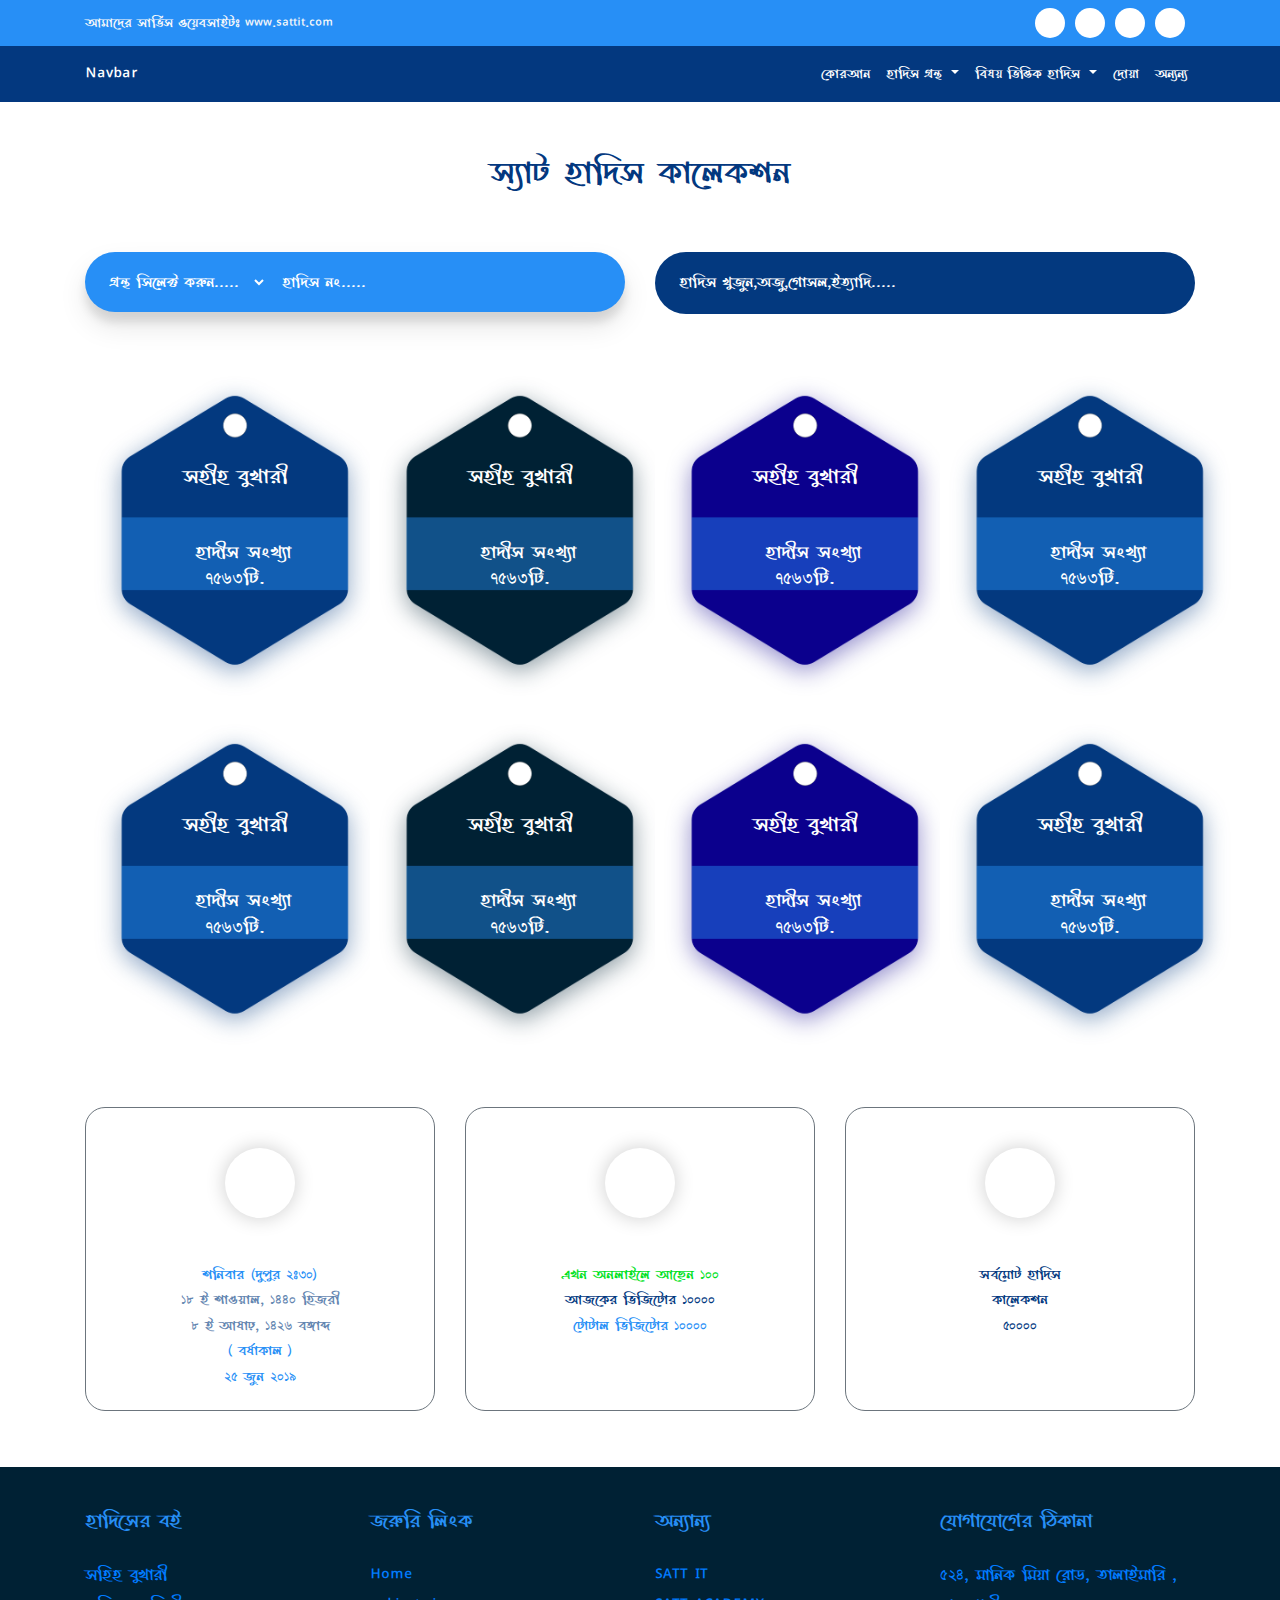
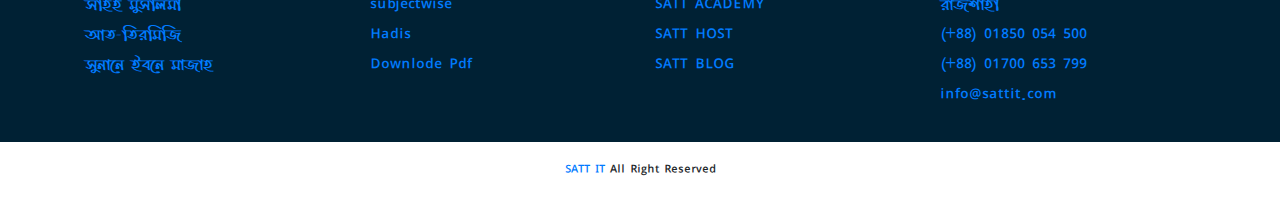
<file: index.html>
<!doctype html>
<html lang="en">

<head>
    <!-- Required meta tags -->
    <meta charset="utf-8">
    <meta name="viewport" content="width=device-width, initial-scale=1, shrink-to-fit=no">
    <!--font-fontawesome-->
    <link rel="stylesheet" href="https://use.fontawesome.com/releases/v5.8.2/css/all.css" integrity="sha384-oS3vJWv+0UjzBfQzYUhtDYW+Pj2yciDJxpsK1OYPAYjqT085Qq/1cq5FLXAZQ7Ay" crossorigin="anonymous"><!-- Bootstrap CSS -->
    <!-- Bootstrap CSS -->
    <link rel="stylesheet" href="https://maxcdn.bootstrapcdn.com/bootstrap/4.0.0/css/bootstrap.min.css" integrity="sha384-Gn5384xqQ1aoWXA+058RXPxPg6fy4IWvTNh0E263XmFcJlSAwiGgFAW/dAiS6JXm" crossorigin="anonymous">
    <link rel="stylesheet" href="style.css">
    <title>satt-hadis</title>
</head>

<body>

           <nav class="navbar navbar-expand-sm navbar-light top-nav-bg responSivenav_top">
        <div class="container"><a class="text-light" href="#">আমাদের সার্ভিস ওয়েবসাইটঃ www.sattit.com</a>
            <div class="collapse navbar-collapse" id="navbarSupportedContent1">
                <ul class="navbar-nav top-nav ml-auto">
                    <li class="nav-item "><a class="nav-link" href="#"><i class="fab fa-facebook"></i></a></li>
                    <li class="nav-item"><a class="nav-link" href="#"><i class="fab fa-twitter"></i></a></li>
                    <li class="nav-item"><a class="nav-link" href="#"><i class="fab fa-linkedin"></i></a></li>
                    <li class="nav-item"><a class="nav-link" href="#"><i class="fab fa-telegram-plane"></i></a></li>
                </ul>
            </div>
        </div>
    </nav> 
   
    <nav class="navbar navbar-expand-lg navbar-light mainNav sticky-top">
        <div class="container"><a class="navbar-brand" href="#">Navbar</a><button class="navbar-toggler" type="button" data-toggle="collapse" data-target="#navbarNavDropdown" aria-controls="navbarNavDropdown" aria-expanded="false" aria-label="Toggle navigation"><span class="navbar-toggler-icon"></span></button>
            <div class="collapse navbar-collapse" id="navbarNavDropdown">
                <ul class="navbar-nav ml-auto">
                    <li class="nav-item active"><a class="nav-link" href="#"> কোরআন <span class="sr-only">(current)</span></a></li>
                    <li class="nav-item dropdown"><a class="nav-link dropdown-toggle" href="#" id="navbarDropdownMenuLink" data-toggle="dropdown" aria-haspopup="true" aria-expanded="false"> হাদিস গ্রন্থ </a>
                        <div class="dropdown-menu" aria-labelledby="navbarDropdownMenuLink"><a class="dropdown-item" href="#">00</a><a class="dropdown-item" href="#">11</a><a class="dropdown-item" href="#">22</a></div>
                    </li>
                    <li class="nav-item dropdown"><a class="nav-link dropdown-toggle" href="#" id="navbarDropdownMenuLink" data-toggle="dropdown" aria-haspopup="true" aria-expanded="false"> বিষয় ভিত্তিক হাদিস </a>
                        <div class="dropdown-menu" aria-labelledby="navbarDropdownMenuLink"><a class="dropdown-item" href="#">00</a><a class="dropdown-item" href="#">11</a><a class="dropdown-item" href="#">22</a></div>
                    </li>
                    <li class="nav-item"><a class="nav-link" href="#">দোয়া</a></li>
                    <li class="nav-item"><a class="nav-link" href="#">অন্যন্য </a></li>
                </ul>
            </div>
        </div>
    </nav>
    <section class="mt-3 search-area">
        <div class="container">
            <div class="row">
                <div class="col-lg-12">
                    <h1 class=" satt-hadis text-center"> স্যাট হাদিস কালেকশন </h1>
                </div>
            </div>
        </div>
        <div class="container pt-5">
            <div class="row">
                <div class="col-lg-6 col-md-10 col-12">
                    <div class="searchbar">
                        <div class="form-group">
                            <div class="form-group pl-2 pr-5"><select class="form-control " id="exampleFormControlSelect1">
                                    <option selected="true" disabled=""> গ্রন্থ সিলেক্ট করুন.....</option>
                                    <option>2</option>
                                    <option>3</option>
                                    <option>4</option>
                                    <option>5</option>
                                </select></div>
                                <input class="search_input responSiveinput" type="text" name="" placeholder="হাদিস নং.....">
                                <a href="#" class="search_icon  responsiveIcon"><i class="fas fa-search " id="icon"></i></a>
                        </div>
                    </div>
                </div>
                <div class="col-lg-6 col-md-10 ">
                    <div class="searchbar_two">
                        <div class=" searchbar-2"><input class="search_input resPonsiveinput pl-4" type="text" name="" placeholder="হাদিস খুজুন,অজু,গোসল,ইত্যাদি.....">
                        <a href="#" class="search_icon"><i class="fas fa-search" id="icon2"></i></a></div>
                    </div>
                </div>
            </div>
        </div>
    </section>
    <section class="mt-5">
        <div class="container">
            <div class="row">
                <div class="col-lg-3 col-md-6 col-sm-6">
                    <div class="card text-center text-white card1" style=""><img class="card-img" src="img/Group-184.png" alt="Card image">
                        <div class="card-img-overlay">
                            <div>
                                <h3 class="card-title" style="">সহীহ বুখারী</h3>
                            </div>
                            <p class="card-text h3">&nbsp; হাদীস সংখ্যা <br>৭৫৬৩টি.</p>
                        </div>
                    </div>
                </div>
                <div class="col-lg-3 col-md-6 col-sm-6">
                    <div class="card text-center text-white card1" style=""><img class="card-img" src="img/Group-185.png" alt="Card image">
                        <div class="card-img-overlay">
                            <div>
                                <h3 class="card-title" style="">সহীহ বুখারী</h3>
                            </div>
                            <p class="card-text h3">&nbsp; হাদীস সংখ্যা <br>৭৫৬৩টি.</p>
                        </div>
                    </div>
                </div>
                <div class="col-lg-3 col-md-6 col-sm-6">
                    <div class="card text-center text-white card1" style=""><img class="card-img" src="img/Group-186.png" alt="Card image">
                        <div class="card-img-overlay">
                            <div>
                                <h3 class="card-title" style="">সহীহ বুখারী</h3>
                            </div>
                            <p class="card-text h3">&nbsp; হাদীস সংখ্যা <br>৭৫৬৩টি.</p>
                        </div>
                    </div>
                </div>
                <div class="col-lg-3 col-md-6 col-sm-6">
                    <div class="card text-center text-white card1" style=""><img class="card-img" src="img/Group-184.png" alt="Card image">
                        <div class="card-img-overlay">
                            <div>
                                <h3 class="card-title" style="">সহীহ বুখারী</h3>
                            </div>
                            <p class="card-text h3">&nbsp; হাদীস সংখ্যা <br>৭৫৬৩টি.</p>
                        </div>
                    </div>
                </div>
                <div class="col-lg-3 col-md-6 col-sm-6">
                    <div class="card text-center text-white card1" style=""><img class="card-img" src="img/Group-184.png" alt="Card image">
                        <div class="card-img-overlay">
                            <div>
                                <h3 class="card-title" style="">সহীহ বুখারী</h3>
                            </div>
                            <p class="card-text h3">&nbsp; হাদীস সংখ্যা <br>৭৫৬৩টি.</p>
                        </div>
                    </div>
                </div>
                <div class="col-lg-3 col-md-6 col-sm-6">
                    <div class="card text-center text-white card1" style=""><img class="card-img" src="img/Group-185.png" alt="Card image">
                        <div class="card-img-overlay">
                            <div>
                                <h3 class="card-title" style="">সহীহ বুখারী</h3>
                            </div>
                            <p class="card-text h3">&nbsp; হাদীস সংখ্যা <br>৭৫৬৩টি.</p>
                        </div>
                    </div>
                </div>
                <div class="col-lg-3 col-md-6 col-sm-6">
                    <div class="card text-center text-white card1" style=""><img class="card-img" src="img/Group-186.png" alt="Card image">
                        <div class="card-img-overlay">
                            <div>
                                <h3 class="card-title" style="">সহীহ বুখারী</h3>
                            </div>
                            <p class="card-text h3">&nbsp; হাদীস সংখ্যা <br>৭৫৬৩টি.</p>
                        </div>
                    </div>
                </div>
                <div class="col-lg-3 col-md-6 col-sm-6">
                    <div class="card text-center text-white card1" style=""><img class="card-img" src="img/Group-184.png" alt="Card image">
                        <div class="card-img-overlay">
                            <div>
                                <h3 class="card-title" style="">সহীহ বুখারী</h3>
                            </div>
                            <p class="card-text h3">&nbsp; হাদীস সংখ্যা <br>৭৫৬৩টি.</p>
                        </div>
                    </div>
                </div>
            </div>
        </div>
    </section>
    <section class="text-center mt-5 coundown-section">
        <div class="container">
            <div class="row">
                <div class=" col-lg-4 col-md-6 col-sm-6  mb-2">
                    <div class="card responsiveCard" style="">
                        <div class="card-body ">
                            <div class="icon-box">
                                <div class="icon pt-1"><i class="fas fa-briefcase "></i></div>
                            </div>
                            <div class="pt-3">
                                <p style="color:#278ff6;"> শনিবার (দুপুর ২ঃ৩০) </p>
                                <p style="color:#6385b0;"> ১৮ ই শাওয়াল, ১৪৪০ হিজরী <br> ৮ ই আষাঢ়, ১৪২৬ বঙ্গাব্দ </p>
                                <p style="color:#278ff6;"> ( বর্ষাকাল )</p>
                                <p style="color:#278ff6;"> ২৫ জুন ২০১৯</p>
                            </div>
                        </div>
                    </div>
                </div>
                <div class=" col-lg-4 col-md-6 col-sm-6  mb-2">
                    <div class="card responsiveCard2">
                        <div class="card-body">
                            <div class="icon-box">
                                <div class="icon pt-1"><i class="fas fa-briefcase "></i></div>
                            </div>
                            <div class="pt-3">
                                <p style="color:#00e11e;"> এখন অনলাইলে আছেন ১০০ </p>
                                <p style="color:#03397f;"> আজকের ভিজিটোর ১০০০০ </p>
                                <p style="color:#278ff6;"> টোটাল ভিজিটোর ১০০০০ </p>
                            </div>
                        </div>
                    </div>
                </div>
                <div class=" col-lg-4 col-md-6 col-sm-6  mb-2">
                    <div class="card  responsiveCard3">
                        <div class="card-body">
                            <div class="icon-box">
                                <div class="icon pt-1"><i class="fas fa-briefcase "></i></div>
                            </div>
                            <div class="pt-3">
                                <p style="color:#03397f;"> সর্বমোট হাদিস <br> কালেকশন </p>
                                <p style="color:#03397f;"> ৫০০০০ </p>
                            </div>
                        </div>
                    </div>
                </div>
            </div>
        </div>
    </section>
    <div class="footer mt-5 py-3">
        <div class="container">
            <div class="row">
                <div class="col-lg-3">
                    <p class="h4 mt-4"> হাদিসের বই </p>
                    <ul class="p-0 mt-4">
                        <li><a href="#"><i class="fas fa-angle-right"></i> সহিহ বুখারী </a></li>
                        <li><a href="#"><i class="fas fa-angle-right"></i> সহিহ মুসলিমী </a></li>
                        <li><a href="#"><i class="fas fa-angle-right"></i> আত-তিরমিজি </a></li>
                        <li><a href="#"><i class="fas fa-angle-right"></i> সুনানে ইবনে মাজাহ </a></li>
                    </ul>
                </div>
                <div class="col-lg-3">
                    <p class="h4 mt-4">জরুরি লিংক </p>
                    <ul class="pl-0 mt-4">
                        <li><a href="#"><i class="fas fa-angle-right"></i> Home </a></li>
                        <li><a href="#"><i class="fas fa-angle-right"></i> subjectwise </a></li>
                        <li><a href="#"><i class="fas fa-angle-right"></i> Hadis </a></li>
                        <li><a href="#"><i class="fas fa-angle-right"></i> Downlode Pdf </a></li>
                    </ul>
                </div>
                <div class="col-lg-3">
                    <p class="h4 mt-4"> অন্যান্য </p>
                    <ul class="pl-0 mt-4">
                        <li><a href="#"><i class="fas fa-angle-right"></i> SATT IT </a></li>
                        <li><a href="#"><i class="fas fa-angle-right"></i> SATT ACADEMY </a></li>
                        <li><a href="#"><i class="fas fa-angle-right"></i> SATT HOST </a></li>
                        <li><a href="#"><i class="fas fa-angle-right"></i> SATT BLOG </a></li>
                    </ul>
                </div>
                <div class="col-lg-3">
                    <p class="h4 mt-4"> যোগাযোগের ঠিকানা </p>
                    <ul class="pl-0 mt-4">
                        <li><a href="#"> ৫২৪, মানিক মিয়া রোড, তালাইমারি , রাজশাহী </a></li>
                        <li><a href="#"> (+88) 01850 054 500 </a></li>
                        <li><a href="#"> (+88) 01700 653 799 </a></li>
                        <li><a href="#"> info@sattit.com </a></li>
                    </ul>
                </div>
            </div>
        </div>
    </div>
    <div class="footer-bottom">
        <p class="text-center mt-3"><a href="https://sattit.com">SATT IT</a> All Right Reserved</p>
    </div><!-- Optional JavaScript -->
    <!-- jQuery first, then Popper.js, then Bootstrap JS -->
    <script src="https://code.jquery.com/jquery-3.2.1.slim.min.js" integrity="sha384-KJ3o2DKtIkvYIK3UENzmM7KCkRr/rE9/Qpg6aAZGJwFDMVNA/GpGFF93hXpG5KkN" crossorigin="anonymous"></script>
    <script src="https://cdnjs.cloudflare.com/ajax/libs/popper.js/1.12.9/umd/popper.min.js" integrity="sha384-ApNbgh9B+Y1QKtv3Rn7W3mgPxhU9K/ScQsAP7hUibX39j7fakFPskvXusvfa0b4Q" crossorigin="anonymous"></script>
    <script src="https://maxcdn.bootstrapcdn.com/bootstrap/4.0.0/js/bootstrap.min.js" integrity="sha384-JZR6Spejh4U02d8jOt6vLEHfe/JQGiRRSQQxSfFWpi1MquVdAyjUar5+76PVCmYl" crossorigin="anonymous"></script>
</body>

</html>
</file>
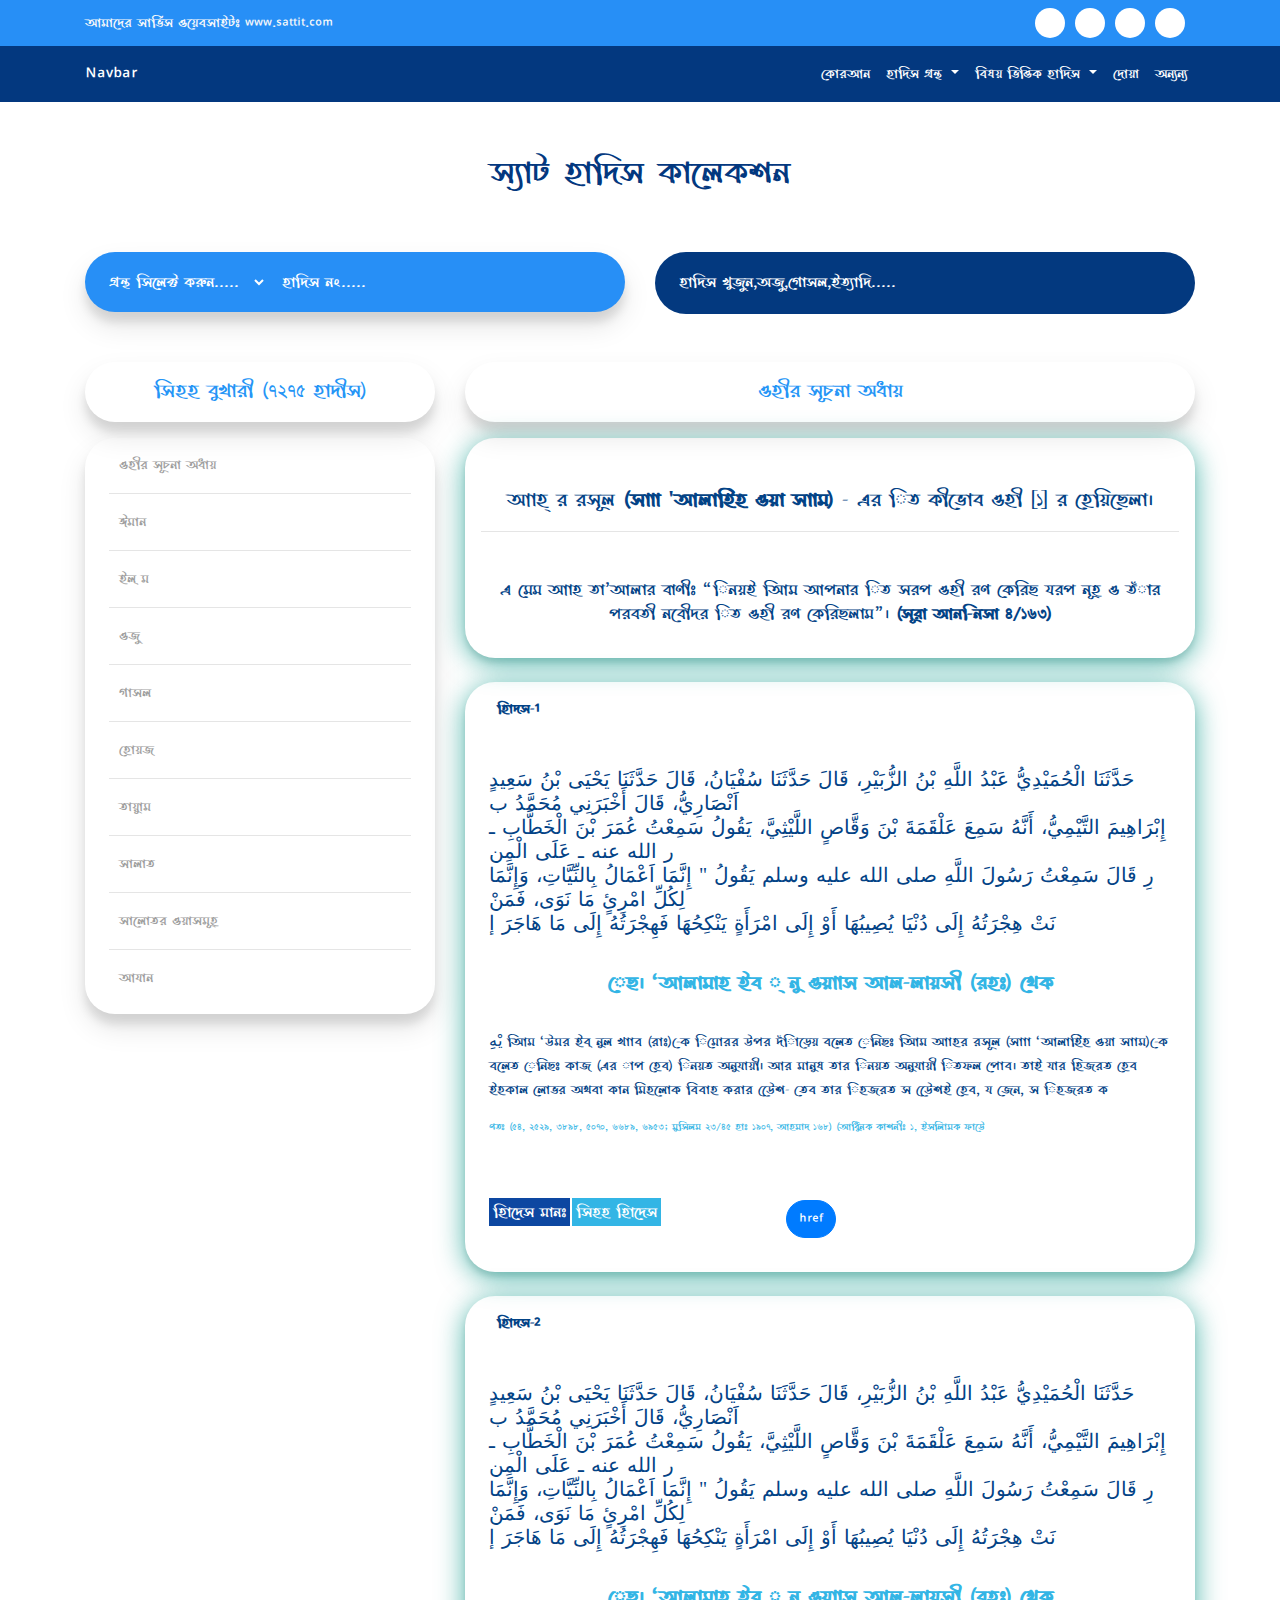
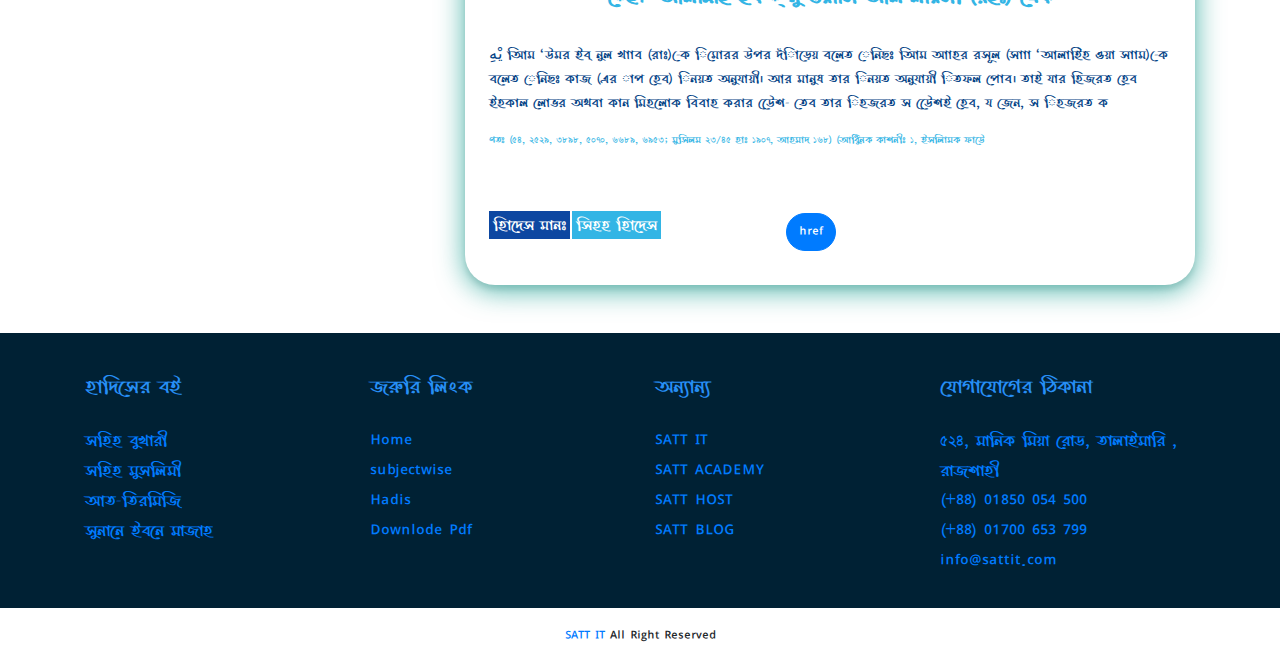
<file: A.html>
<!doctype html>
<html lang="en">

<head>
    <!-- Required meta tags -->
    <meta charset="utf-8">
    <meta name="viewport" content="width=device-width, initial-scale=1, shrink-to-fit=no">
    <!--font-fontawesome-->
    <link rel="stylesheet" href="https://use.fontawesome.com/releases/v5.8.2/css/all.css" integrity="sha384-oS3vJWv+0UjzBfQzYUhtDYW+Pj2yciDJxpsK1OYPAYjqT085Qq/1cq5FLXAZQ7Ay" crossorigin="anonymous"><!-- Bootstrap CSS -->
    <!-- Bootstrap CSS -->
    <link rel="stylesheet" href="https://maxcdn.bootstrapcdn.com/bootstrap/4.0.0/css/bootstrap.min.css" integrity="sha384-Gn5384xqQ1aoWXA+058RXPxPg6fy4IWvTNh0E263XmFcJlSAwiGgFAW/dAiS6JXm" crossorigin="anonymous">
    <link rel="stylesheet" href="style.css">
    <title>satt-hadis</title>
</head>

<body>

    <nav class="navbar navbar-expand-sm navbar-light top-nav-bg responSivenav_top">
        <div class="container"><a class="text-light" href="#">আমাদের সার্ভিস ওয়েবসাইটঃ www.sattit.com</a>
            <div class="collapse navbar-collapse" id="navbarSupportedContent1">
                <ul class="navbar-nav top-nav ml-auto">
                    <li class="nav-item "><a class="nav-link" href="#"><i class="fab fa-facebook"></i></a></li>
                    <li class="nav-item"><a class="nav-link" href="#"><i class="fab fa-twitter"></i></a></li>
                    <li class="nav-item"><a class="nav-link" href="#"><i class="fab fa-linkedin"></i></a></li>
                    <li class="nav-item"><a class="nav-link" href="#"><i class="fab fa-telegram-plane"></i></a></li>
                </ul>
            </div>
        </div>
    </nav>

    <nav class="navbar navbar-expand-lg navbar-light mainNav sticky-top">
        <div class="container"><a class="navbar-brand" href="#">Navbar</a><button class="navbar-toggler" type="button" data-toggle="collapse" data-target="#navbarNavDropdown" aria-controls="navbarNavDropdown" aria-expanded="false" aria-label="Toggle navigation"><span class="navbar-toggler-icon"></span></button>
            <div class="collapse navbar-collapse" id="navbarNavDropdown">
                <ul class="navbar-nav ml-auto">
                    <li class="nav-item active"><a class="nav-link" href="#"> কোরআন <span class="sr-only">(current)</span></a></li>
                    <li class="nav-item dropdown"><a class="nav-link dropdown-toggle" href="#" id="navbarDropdownMenuLink" data-toggle="dropdown" aria-haspopup="true" aria-expanded="false"> হাদিস গ্রন্থ </a>
                        <div class="dropdown-menu" aria-labelledby="navbarDropdownMenuLink"><a class="dropdown-item" href="#">00</a><a class="dropdown-item" href="#">11</a><a class="dropdown-item" href="#">22</a></div>
                    </li>
                    <li class="nav-item dropdown"><a class="nav-link dropdown-toggle" href="#" id="navbarDropdownMenuLink" data-toggle="dropdown" aria-haspopup="true" aria-expanded="false"> বিষয় ভিত্তিক হাদিস </a>
                        <div class="dropdown-menu" aria-labelledby="navbarDropdownMenuLink"><a class="dropdown-item" href="#">00</a><a class="dropdown-item" href="#">11</a><a class="dropdown-item" href="#">22</a></div>
                    </li>
                    <li class="nav-item"><a class="nav-link" href="#">দোয়া</a></li>
                    <li class="nav-item"><a class="nav-link" href="#">অন্যন্য </a></li>
                </ul>
            </div>
        </div>
    </nav>
    <section class="mt-3 search-area">
        <div class="container">
            <div class="row">
                <div class="col-lg-12">
                    <h1 class=" satt-hadis text-center"> স্যাট হাদিস কালেকশন </h1>
                </div>
            </div>
        </div>
        <div class="container pt-5">
            <div class="row">
                <div class="col-lg-6 col-md-10 col-12">
                    <div class="searchbar">
                        <div class="form-group">
                            <div class="form-group pl-2 pr-5"><select class="form-control " id="exampleFormControlSelect1">
                                    <option selected="true" disabled=""> গ্রন্থ সিলেক্ট করুন.....</option>
                                    <option>2</option>
                                    <option>3</option>
                                    <option>4</option>
                                    <option>5</option>
                                </select></div>
                            <input class="search_input responSiveinput" type="text" name="" placeholder="হাদিস নং.....">
                            <a href="#" class="search_icon  responsiveIcon"><i class="fas fa-search " id="icon"></i></a>
                        </div>
                    </div>
                </div>
                <div class="col-lg-6 col-md-10 ">
                    <div class="searchbar_two">
                        <div class=" searchbar-2"><input class="search_input resPonsiveinput pl-4" type="text" name="" placeholder="হাদিস খুজুন,অজু,গোসল,ইত্যাদি.....">
                            <a href="#" class="search_icon"><i class="fas fa-search" id="icon2"></i></a></div>
                    </div>
                </div>
            </div>
        </div>
    </section>
    <section class="mt-5">
        <div class="container">
            <div class="row">
                <div class="col-lg-4 col-md-4 col-12">
                    <div class=" searchbar4">
                        <h4>সিহহ বুখারী (৭২৭৫ হাদীস)</h4>
                    </div>
                </div>
                <br>
                <div class="col-lg-8 col-md-8 col-12">
                    <div class="searchbar5">
                        <h4><i class="fas fa-caret-left fa-left"></i> ওহীর সূচনা অধায় <i class="fas fa-caret-right fa-right"></i></h4>
                    </div>
                </div>
            </div>
        </div>
    </section>

    <section class="mt-3">
        <div class="container">
            <div class="row">
                <div class="col-lg-4 col-md-4 col-12">
                    <div class="searchbar6 px-4">
                        <div class=""><i class="fas fa-book ico"></i> ওহীর সূচনা অধায় <i class="fas fa-caret-right ico2"></i></div>
                        <hr>
                        <div class=""><i class="fas fa-book ico"></i> ঈমান <i class="fas fa-caret-right ico2"></i></div>
                        <hr>
                        <div class=""><i class="fas fa-book ico"></i>ইল্ ম <i class="fas fa-caret-right ico2"></i></div>
                        <hr>
                        <div class=""><i class="fas fa-book ico"></i>ওজু <i class="fas fa-caret-right ico2"></i></div>
                        <hr>
                        <div class=""><i class="fas fa-book ico"></i> গাসল <i class="fas fa-caret-right ico2"></i></div>
                        <hr>
                        <div class=""><i class="fas fa-book ico"></i> হােয়জ <i class="fas fa-caret-right ico2"></i></div>
                        <hr>
                        <div class=""><i class="fas fa-book ico"></i>তায়াুম <i class="fas fa-caret-right ico2"></i></div>
                        <hr>
                        <div class=""><i class="fas fa-book ico"></i> সালাত <i class="fas fa-caret-right ico2"></i></div>
                        <hr>
                        <div class=""><i class="fas fa-book ico"></i> সালােতর ওয়াসমূহ <i class="fas fa-caret-right ico2"></i></div>
                        <hr>
                        <div class=""><i class="fas fa-book ico"></i> আযান <i class="fas fa-caret-right ico2"></i></div>

                        <br>
                    </div>
                    <br>
                </div>
                <br><br>
                <div class="col-lg-8 col-md-8 col-12">
                    <div class="searchbar8">
                        <div class="sea-t px-3">
                            <h4>আাহ্ র রসূল <span class="text-col">(সাাা 'আলাইিহ ওয়া সাাম)</span> - এর িত কীভােব ওহী [১] র হেয়িছেলা।</h4>
                            <hr>
                            <h5 class="tex-h5">এ মেম আাহ তা’আলার বাণীঃ “িনয়ই আিম আপনার িত সরপ ওহী রণ কেরিছ
                                যরপ নূহ ও তঁার পরবতী নবীেদর িত ওহী রণ কেরিছলাম”। <span class="text-col">(সূরা আন-িনসা ৪/১৬৩)</span> </h5>
                        </div>

                        <br>
                    </div>
                    <br>

                    <div class="row">
                        <div class="col-lg-12 col-md-12 col-12">
                            <div class="searchbar10 px-4">
                                <div>
                                    <i class="far fa-dot-circle icon-ico"></i><span class="tex-1">হািদস-1</span>
                                    <i class="far fa-copy fa-2x icon-ic"></i>
                                    <i class="far fa-bookmark fa-2x icon-ic"></i>
                                     <i class="far fa-star fa-2x icon-ic"></i>
                                </div>
                                <br> <br>
                                <h5>حَدَّثَنَا الْحُمَيْدِيُّ عَبْدُ اللَّهِ بْنُ الزُّبَيْرِ، قَالَ حَدَّثَنَا سُفْيَانُ، قَالَ حَدَّثَنَا يَحْيَى بْنُ سَعِيدٍ اَنْصَارِيُّ، قَالَ أَخْبَرَنِي مُحَمَّدُ ب<br>
                                    إِبْرَاهِيمَ التَّيْمِيُّ، أَنَّهُ سَمِعَ عَلْقَمَةَ بْنَ وَقَّاصٍ اللَّيْثِيَّ، يَقُولُ سَمِعْتُ عُمَرَ بْنَ الْخَطَّابِ ـ ر الله عنه ـ عَلَى الْمِن <br>رِ
                                    قَالَ سَمِعْتُ رَسُولَ اللَّهِ صلى الله عليه وسلم يَقُولُ " إِنَّمَا اَعْمَالُ بِالنِّيَّاتِ، وَإِنَّمَا لِكُلِّ امْرِئٍ مَا نَوَى، فَمَنْ <br>نَتْ
                                    هِجْرَتُهُ إِلَى دُنْيَا يُصِيبُهَا أَوْ إِلَى امْرَأَةٍ يَنْكِحُهَا فَهِجْرَتُهُ إِلَى مَا هَاجَرَ إ</h5>
                                <br>
                                <h4 class="tex-h4">েছ।
                                    ‘আলামাহ ইব
                                    ্
                                    নু
                                    ওয়াাস আল-লায়সী (রহঃ) থেক </h4>
                                <br>
                                <p>يْهِ
                                    আিম ‘উমর ইব্ নুল খাাব (রাঃ)-েক িমােরর উপর দঁািড়েয় বলেত েনিছঃ আিম আাহর রসূল (সাাা ‘আলাইিহ
                                    ওয়া সাাম)-েক বলেত েনিছঃ কাজ (এর াপ হেব) িনয়ত অনুযায়ী। আর মানুষ তার িনয়ত অনুযায়ী িতফল পােব।
                                    তাই যার িহজরত হেব ইহকাল লােভর অথবা কান মিহলােক িববাহ করার উেেশ- তেব তার িহজরত স উেেশই হেব,
                                    য জেন, স িহজরত ক</p>
                                <p class="tex-p">ণতঃ
                                    (৫৪, ২৫২৯, ৩৮৯৮, ৫০৭০, ৬৬৮৯, ৬৯৫৩; মুসিলম ২৩/৪৫ হাঃ ১৯০৭, আহমাদ ১৬৮) (আধুিনক কাশনীঃ ১, ইসলািমক ফাউে</p>
                                <br> <br>

                                <div class="row">
                                    <div class="col-lg-5 col-md-5 col-12">
                                        <h5> <span class="tex-sp">হািদেস মানঃ</span> <span class="tsx-bg">সিহহ হািদেস</span> </h5>

                                    </div>
                                    <div class="col-lg-2 col-md-2 col-12">

                                        <a class="btn btn-primary" data-toggle="collapse" href="#collapseExample" role="button" aria-expanded="false" aria-controls="collapseExample">
                                            href
                                            <i class="far fa-arrow-alt-circle-down"></i>
                                        </a>
                                    </div>
                                    <div class="col-lg-5 col-md-5 col-12">
                                        <i class="fab fa-linkedin fa-lg icon-i"></i>
                                        <i class="fab fa-twitter fa-lg icon-i"></i>
                                        <i class="fab fa-facebook fa-lg icon-i"></i>
                                        <i class="fab fa-facebook-messenger fa-lg icon-i"></i>
                                        
                                    </div>
                                    <br><br><br>
                                </div>
                                <div class="collapse" id="collapseExample">
                                    <hr>
                                    <div class="card card-body">
                                        শারী‘আহ্ র মূল উৎস হে ওয়াহী। ওয়াহী দু’ কার। ওয়াহী মাতলু (আল-কুরআন) ও ওয়াহী গাইের মাতলু (সুাহ ও
                                        হাদীস)। এবং ীেন ইলাহীর িভি ধুমা দু’ িজিনেসর উপর িতত। ইজমা‘ ও িকয়াস কান শার‘ঈ দলীল নয়। বরং
                                        য িকয়াস এবং ইজমা‘ ওয়াহীর পে অথাৎ কুরআন ও সুাহ মুতািবক হেব তা হণেযাগ এবং যটা িবপে যােব সটা
                                        পিরতাজ ও অহণেযাগ। এ সে আাহ তা‘আলার বাণীঃ
                                    </div>
                                </div>
                            </div>
                        </div>
                    </div>
                    <br>
                    <div class="row">
                        <div class="col-lg-12 col-md-12 col-12">
                            <div class="searchbar10 px-4">
                                <div>
                                    <i class="far fa-dot-circle icon-ico"></i><span class="tex-1">হািদস-2</span>
                                    <i class="far fa-copy fa-2x icon-ic"></i>
                                    <i class="far fa-bookmark fa-2x icon-ic"></i>
                                     <i class="far fa-star fa-2x icon-ic"></i>
                                </div>
                                <br><br>
                                <h5>حَدَّثَنَا الْحُمَيْدِيُّ عَبْدُ اللَّهِ بْنُ الزُّبَيْرِ، قَالَ حَدَّثَنَا سُفْيَانُ، قَالَ حَدَّثَنَا يَحْيَى بْنُ سَعِيدٍ اَنْصَارِيُّ، قَالَ أَخْبَرَنِي مُحَمَّدُ ب<br>
                                    إِبْرَاهِيمَ التَّيْمِيُّ، أَنَّهُ سَمِعَ عَلْقَمَةَ بْنَ وَقَّاصٍ اللَّيْثِيَّ، يَقُولُ سَمِعْتُ عُمَرَ بْنَ الْخَطَّابِ ـ ر الله عنه ـ عَلَى الْمِن <br>رِ
                                    قَالَ سَمِعْتُ رَسُولَ اللَّهِ صلى الله عليه وسلم يَقُولُ " إِنَّمَا اَعْمَالُ بِالنِّيَّاتِ، وَإِنَّمَا لِكُلِّ امْرِئٍ مَا نَوَى، فَمَنْ <br>نَتْ
                                    هِجْرَتُهُ إِلَى دُنْيَا يُصِيبُهَا أَوْ إِلَى امْرَأَةٍ يَنْكِحُهَا فَهِجْرَتُهُ إِلَى مَا هَاجَرَ إ</h5>
                                <br>
                                <h4 class="tex-h4">েছ।
                                    ‘আলামাহ ইব
                                    ্
                                    নু
                                    ওয়াাস আল-লায়সী (রহঃ) থেক </h4>
                                <br>
                                <p>يْهِ
                                    আিম ‘উমর ইব্ নুল খাাব (রাঃ)-েক িমােরর উপর দঁািড়েয় বলেত েনিছঃ আিম আাহর রসূল (সাাা ‘আলাইিহ
                                    ওয়া সাাম)-েক বলেত েনিছঃ কাজ (এর াপ হেব) িনয়ত অনুযায়ী। আর মানুষ তার িনয়ত অনুযায়ী িতফল পােব।
                                    তাই যার িহজরত হেব ইহকাল লােভর অথবা কান মিহলােক িববাহ করার উেেশ- তেব তার িহজরত স উেেশই হেব,
                                    য জেন, স িহজরত ক</p>
                                <p class="tex-p">ণতঃ
                                    (৫৪, ২৫২৯, ৩৮৯৮, ৫০৭০, ৬৬৮৯, ৬৯৫৩; মুসিলম ২৩/৪৫ হাঃ ১৯০৭, আহমাদ ১৬৮) (আধুিনক কাশনীঃ ১, ইসলািমক ফাউে</p>
                                <br> <br>

                                <div class="row">
                                    <div class="col-lg-5 col-md-5 col-12">
                                        <h5> <span class="tex-sp">হািদেস মানঃ</span> <span class="tsx-bg">সিহহ হািদেস</span> </h5>

                                    </div>
                                    <div class="col-lg-2 col-md-2 col-12">

                                        <a class="btn btn-primary" data-toggle="collapse" href="#collapseExamplemm" role="button" aria-expanded="false" aria-controls="collapseExample">
                                            href
                                            <i class="far fa-arrow-alt-circle-down"></i>
                                        </a>
                                    </div>
                                    <div class="col-lg-5 col-md-5 col-12">
                                        <i class="fab fa-linkedin fa-lg icon-i"></i>
                                        <i class="fab fa-twitter fa-lg icon-i"></i>
                                        <i class="fab fa-facebook fa-lg icon-i"></i>
                                        <i class="fab fa-facebook-messenger fa-lg icon-i"></i> 
                                    </div>
                                    <br><br><br>
                                </div>
                                <div class="collapse" id="collapseExamplemm">
                                    <hr>
                                    <div class="card card-body">
                                        শারী‘আহ্ র মূল উৎস হে ওয়াহী। ওয়াহী দু’ কার। ওয়াহী মাতলু (আল-কুরআন) ও ওয়াহী গাইের মাতলু (সুাহ ও
                                        হাদীস)। এবং ীেন ইলাহীর িভি ধুমা দু’ িজিনেসর উপর িতত। ইজমা‘ ও িকয়াস কান শার‘ঈ দলীল নয়। বরং
                                        য িকয়াস এবং ইজমা‘ ওয়াহীর পে অথাৎ কুরআন ও সুাহ মুতািবক হেব তা হণেযাগ এবং যটা িবপে যােব সটা
                                        পিরতাজ ও অহণেযাগ। এ সে আাহ তা‘আলার বাণীঃ
                                    </div>
                                </div>
                            </div>
                        </div>
                    </div>
                </div>
            </div>
        </div>
    </section>


    <div class="footer mt-5 py-3">
        <div class="container">
            <div class="row">
                <div class="col-lg-3">
                    <p class="h4 mt-4"> হাদিসের বই </p>
                    <ul class="p-0 mt-4">
                        <li><a href="#"><i class="fas fa-angle-right"></i> সহিহ বুখারী </a></li>
                        <li><a href="#"><i class="fas fa-angle-right"></i> সহিহ মুসলিমী </a></li>
                        <li><a href="#"><i class="fas fa-angle-right"></i> আত-তিরমিজি </a></li>
                        <li><a href="#"><i class="fas fa-angle-right"></i> সুনানে ইবনে মাজাহ </a></li>
                    </ul>
                </div>
                <div class="col-lg-3">
                    <p class="h4 mt-4">জরুরি লিংক </p>
                    <ul class="pl-0 mt-4">
                        <li><a href="#"><i class="fas fa-angle-right"></i> Home </a></li>
                        <li><a href="#"><i class="fas fa-angle-right"></i> subjectwise </a></li>
                        <li><a href="#"><i class="fas fa-angle-right"></i> Hadis </a></li>
                        <li><a href="#"><i class="fas fa-angle-right"></i> Downlode Pdf </a></li>
                    </ul>
                </div>
                <div class="col-lg-3">
                    <p class="h4 mt-4"> অন্যান্য </p>
                    <ul class="pl-0 mt-4">
                        <li><a href="#"><i class="fas fa-angle-right"></i> SATT IT </a></li>
                        <li><a href="#"><i class="fas fa-angle-right"></i> SATT ACADEMY </a></li>
                        <li><a href="#"><i class="fas fa-angle-right"></i> SATT HOST </a></li>
                        <li><a href="#"><i class="fas fa-angle-right"></i> SATT BLOG </a></li>
                    </ul>
                </div>
                <div class="col-lg-3">
                    <p class="h4 mt-4"> যোগাযোগের ঠিকানা </p>
                    <ul class="pl-0 mt-4">
                        <li><a href="#"> ৫২৪, মানিক মিয়া রোড, তালাইমারি , রাজশাহী </a></li>
                        <li><a href="#"> (+88) 01850 054 500 </a></li>
                        <li><a href="#"> (+88) 01700 653 799 </a></li>
                        <li><a href="#"> info@sattit.com </a></li>
                    </ul>
                </div>
            </div>
        </div>
    </div>
    <div class="footer-bottom">
        <p class="text-center mt-3"><a href="https://sattit.com">SATT IT</a> All Right Reserved</p>
    </div><!-- Optional JavaScript -->
    <!-- jQuery first, then Popper.js, then Bootstrap JS -->
    <script src="https://code.jquery.com/jquery-3.2.1.slim.min.js" integrity="sha384-KJ3o2DKtIkvYIK3UENzmM7KCkRr/rE9/Qpg6aAZGJwFDMVNA/GpGFF93hXpG5KkN" crossorigin="anonymous"></script>
    <script src="https://cdnjs.cloudflare.com/ajax/libs/popper.js/1.12.9/umd/popper.min.js" integrity="sha384-ApNbgh9B+Y1QKtv3Rn7W3mgPxhU9K/ScQsAP7hUibX39j7fakFPskvXusvfa0b4Q" crossorigin="anonymous"></script>
    <script src="https://maxcdn.bootstrapcdn.com/bootstrap/4.0.0/js/bootstrap.min.js" integrity="sha384-JZR6Spejh4U02d8jOt6vLEHfe/JQGiRRSQQxSfFWpi1MquVdAyjUar5+76PVCmYl" crossorigin="anonymous"></script>
</body></html>
</file>
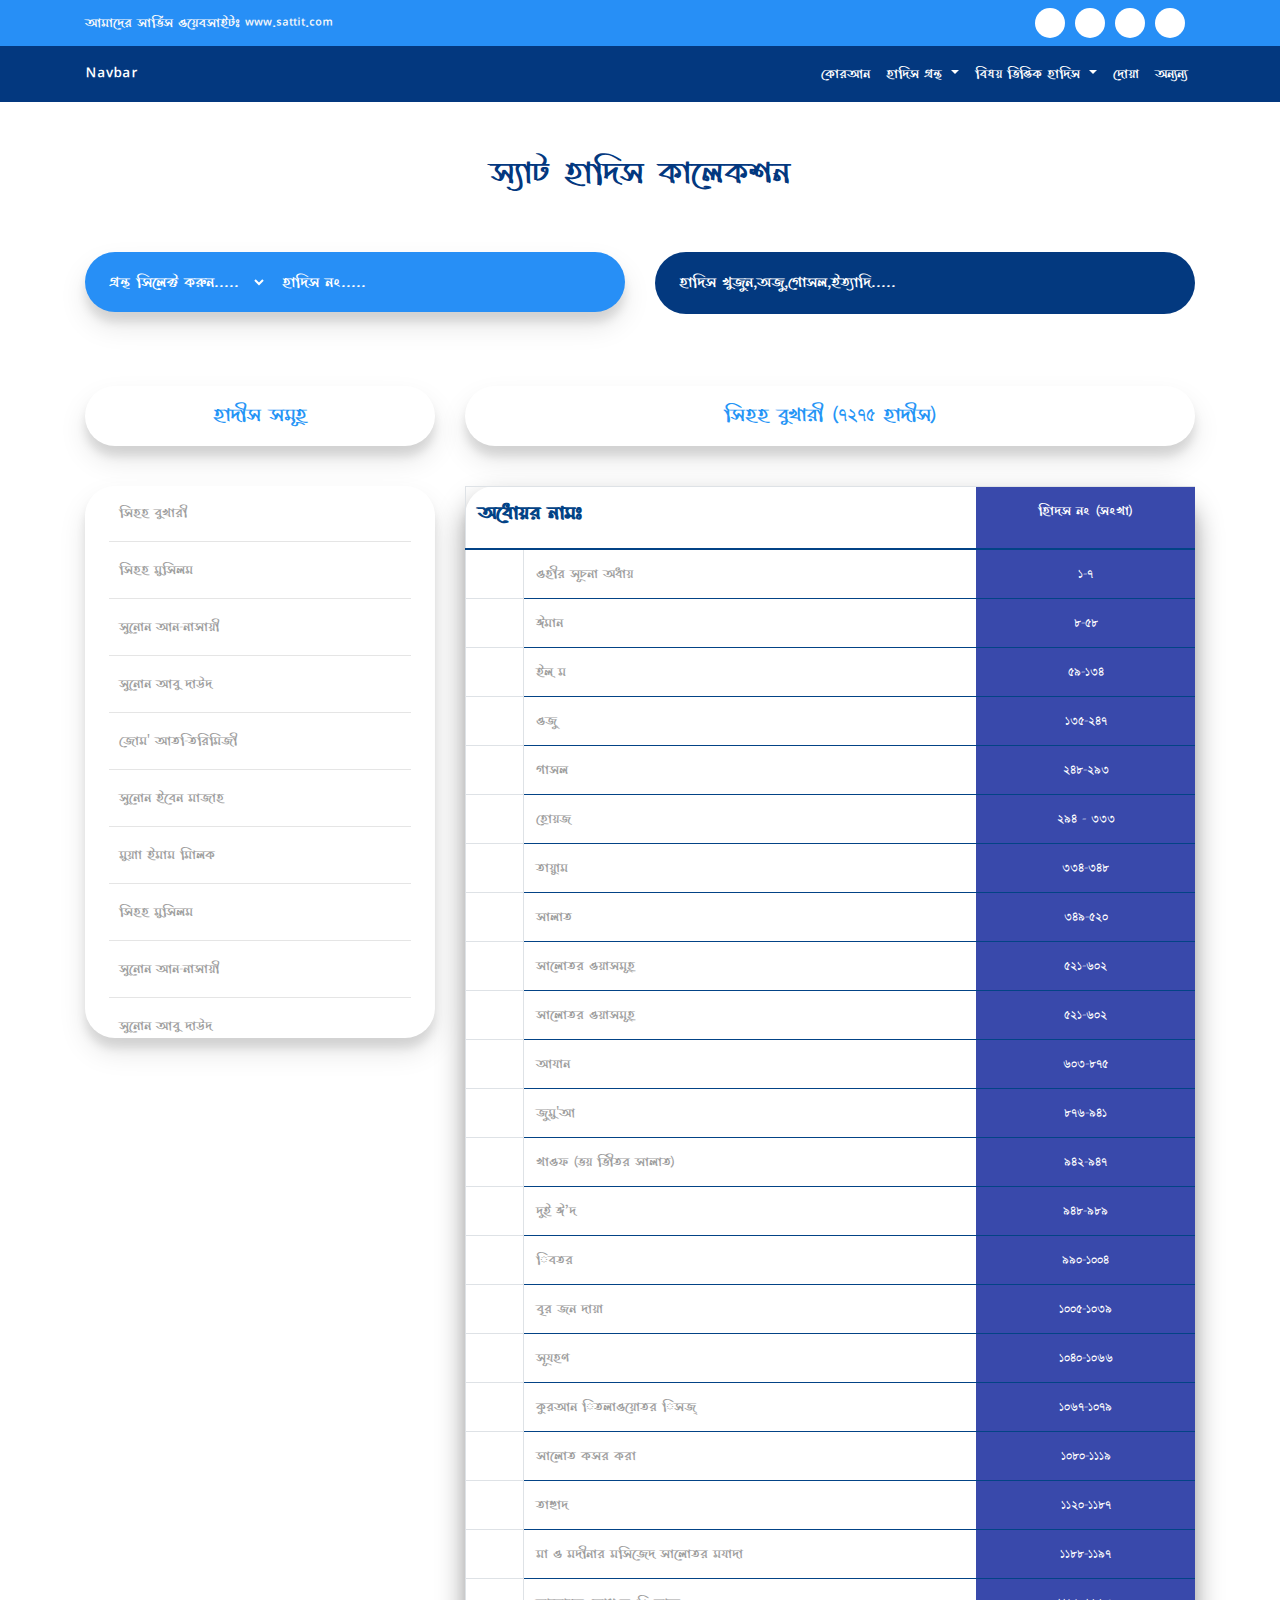
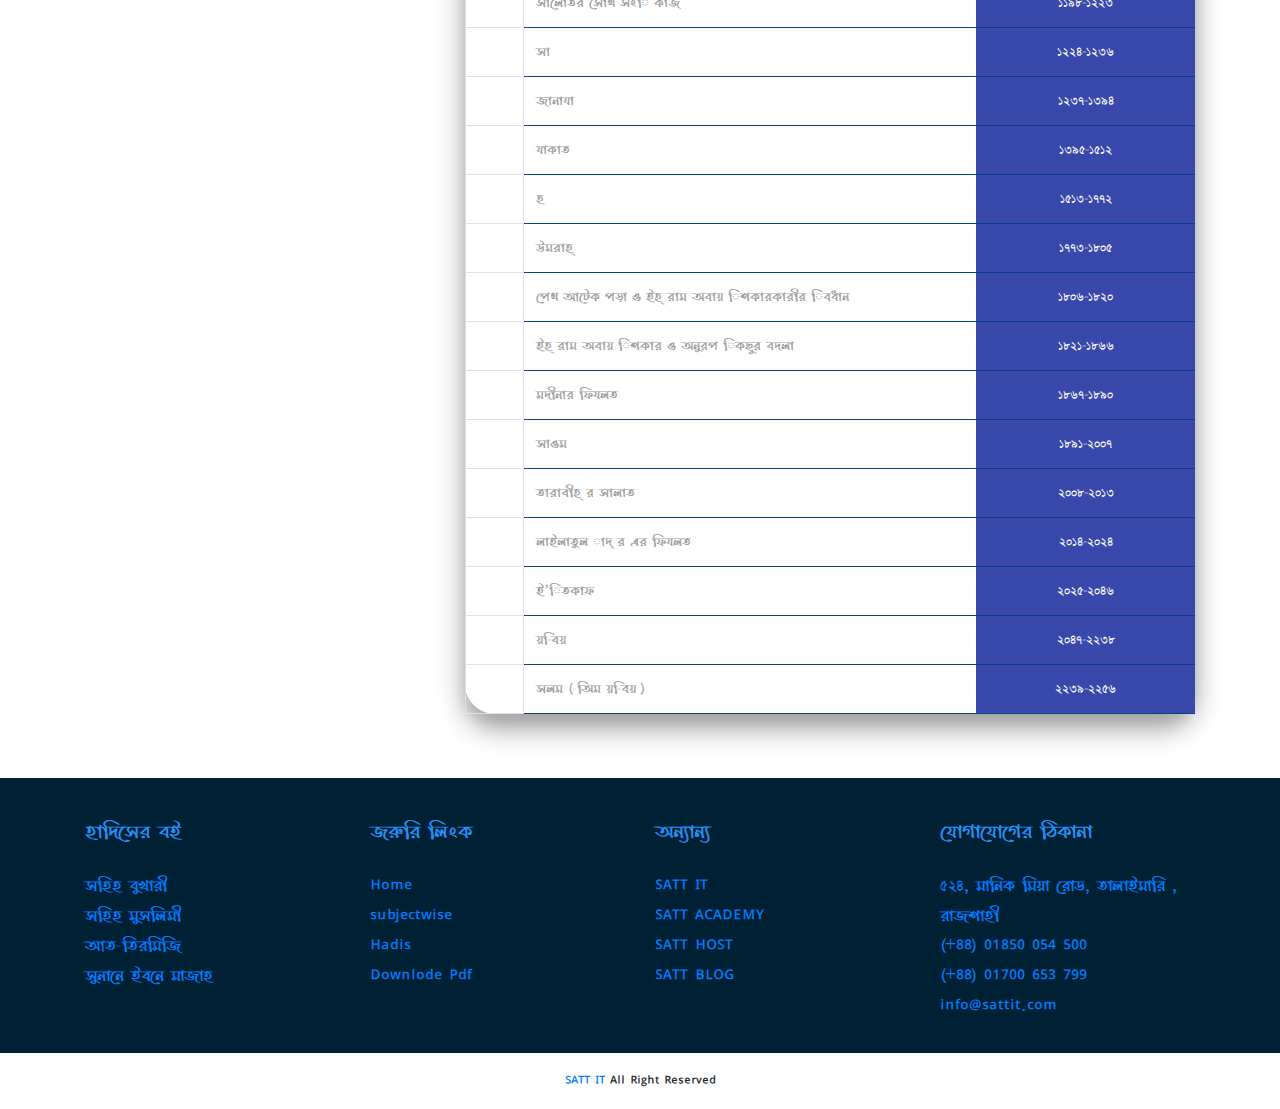
<file: index-1.html>
<!doctype html>
<html lang="en">

<head>
    <!-- Required meta tags -->
    <meta charset="utf-8">
    <meta name="viewport" content="width=device-width, initial-scale=1, shrink-to-fit=no">
    <!--font-fontawesome-->
    <link rel="stylesheet" href="https://use.fontawesome.com/releases/v5.8.2/css/all.css" integrity="sha384-oS3vJWv+0UjzBfQzYUhtDYW+Pj2yciDJxpsK1OYPAYjqT085Qq/1cq5FLXAZQ7Ay" crossorigin="anonymous"><!-- Bootstrap CSS -->
    <!-- Bootstrap CSS -->
    <link rel="stylesheet" href="https://maxcdn.bootstrapcdn.com/bootstrap/4.0.0/css/bootstrap.min.css" integrity="sha384-Gn5384xqQ1aoWXA+058RXPxPg6fy4IWvTNh0E263XmFcJlSAwiGgFAW/dAiS6JXm" crossorigin="anonymous">
    <link rel="stylesheet" href="style.css">
    <title>satt-hadis</title>
</head>

<body>

    <nav class="navbar navbar-expand-sm navbar-light top-nav-bg responSivenav_top">
        <div class="container"><a class="text-light" href="#">আমাদের সার্ভিস ওয়েবসাইটঃ www.sattit.com</a>
            <div class="collapse navbar-collapse" id="navbarSupportedContent1">
                <ul class="navbar-nav top-nav ml-auto">
                    <li class="nav-item "><a class="nav-link" href="#"><i class="fab fa-facebook"></i></a></li>
                    <li class="nav-item"><a class="nav-link" href="#"><i class="fab fa-twitter"></i></a></li>
                    <li class="nav-item"><a class="nav-link" href="#"><i class="fab fa-linkedin"></i></a></li>
                    <li class="nav-item"><a class="nav-link" href="#"><i class="fab fa-telegram-plane"></i></a></li>
                </ul>
            </div>
        </div>
    </nav>

    <nav class="navbar navbar-expand-lg navbar-light mainNav sticky-top">
        <div class="container"><a class="navbar-brand" href="#">Navbar</a><button class="navbar-toggler" type="button" data-toggle="collapse" data-target="#navbarNavDropdown" aria-controls="navbarNavDropdown" aria-expanded="false" aria-label="Toggle navigation"><span class="navbar-toggler-icon"></span></button>
            <div class="collapse navbar-collapse" id="navbarNavDropdown">
                <ul class="navbar-nav ml-auto">
                    <li class="nav-item active"><a class="nav-link" href="#"> কোরআন <span class="sr-only">(current)</span></a></li>
                    <li class="nav-item dropdown"><a class="nav-link dropdown-toggle" href="#" id="navbarDropdownMenuLink" data-toggle="dropdown" aria-haspopup="true" aria-expanded="false"> হাদিস গ্রন্থ </a>
                        <div class="dropdown-menu" aria-labelledby="navbarDropdownMenuLink"><a class="dropdown-item" href="#">00</a><a class="dropdown-item" href="#">11</a><a class="dropdown-item" href="#">22</a></div>
                    </li>
                    <li class="nav-item dropdown"><a class="nav-link dropdown-toggle" href="#" id="navbarDropdownMenuLink" data-toggle="dropdown" aria-haspopup="true" aria-expanded="false"> বিষয় ভিত্তিক হাদিস </a>
                        <div class="dropdown-menu" aria-labelledby="navbarDropdownMenuLink"><a class="dropdown-item" href="#">00</a><a class="dropdown-item" href="#">11</a><a class="dropdown-item" href="#">22</a></div>
                    </li>
                    <li class="nav-item"><a class="nav-link" href="#">দোয়া</a></li>
                    <li class="nav-item"><a class="nav-link" href="#">অন্যন্য </a></li>
                </ul>
            </div>
        </div>
    </nav>
    <section class="mt-3 search-area">
        <div class="container">
            <div class="row">
                <div class="col-lg-12">
                    <h1 class=" satt-hadis text-center"> স্যাট হাদিস কালেকশন </h1>
                </div>
            </div>
        </div>
        <div class="container pt-5">
            <div class="row">
                <div class="col-lg-6 col-md-10 col-12">
                    <div class="searchbar">
                        <div class="form-group">
                            <div class="form-group pl-2 pr-5"><select class="form-control " id="exampleFormControlSelect1">
                                    <option selected="true" disabled=""> গ্রন্থ সিলেক্ট করুন.....</option>
                                    <option>2</option>
                                    <option>3</option>
                                    <option>4</option>
                                    <option>5</option>
                                </select></div>
                            <input class="search_input responSiveinput" type="text" name="" placeholder="হাদিস নং.....">
                            <a href="#" class="search_icon  responsiveIcon"><i class="fas fa-search " id="icon"></i></a>
                        </div>
                    </div>
                </div>
                <div class="col-lg-6 col-md-10 ">
                    <div class="searchbar_two">
                        <div class=" searchbar-2"><input class="search_input resPonsiveinput pl-4" type="text" name="" placeholder="হাদিস খুজুন,অজু,গোসল,ইত্যাদি.....">
                            <a href="#" class="search_icon"><i class="fas fa-search" id="icon2"></i></a></div>
                    </div>
                </div>
            </div>
        </div>
    </section>
    <section class="mt-5">
        <div class="container">
            <div class="row">
                <div class="col-lg-4 col-md-4 col-12 my-4">
                    <div class=" searchbar4">
                        <h4>হাদীস সমূহ</h4>
                    </div>
                </div>
                <br>
                <div class="col-lg-8 col-md-8 col-12 my-4">
                    <div class="searchbar5">
                        <h4><i class="fas fa-caret-left fa-left"></i> <span>সিহহ বুখারী (৭২৭৫ হাদীস)</span>   <i class="fas fa-caret-right fa-right"></i></h4>
                    </div>
                </div>
            </div>
        </div>
    </section>

    <section class="mt-3">
        <div class="container">
            <div class="row">
                <div class="col-lg-4 col-md-4 col-12">
                    <div class="searchbar6 px-4">
                        <div class=""><i class="fas fa-book ico"></i> সিহহ বুখারী <i class="fas fa-caret-right ico2"></i></div>
                        <hr>
                        <div class=""><i class="fas fa-book ico"></i> সিহহ মুসিলম <i class="fas fa-caret-right ico2"></i></div>
                        <hr>
                        <div class=""><i class="fas fa-book ico"></i>সুনােন আন-নাসায়ী <i class="fas fa-caret-right ico2"></i></div>
                        <hr>
                        <div class=""><i class="fas fa-book ico"></i>সুনােন আবু দাউদ <i class="fas fa-caret-right ico2"></i></div>
                        <hr>
                        <div class=""><i class="fas fa-book ico"></i> জােম' আত-িতরিমিজী<i class="fas fa-caret-right ico2"></i></div>
                        <hr>
                        <div class=""><i class="fas fa-book ico"></i> সুনােন ইবেন মাজাহ <i class="fas fa-caret-right ico2"></i></div>
                        <hr>
                        <div class=""><i class="fas fa-book ico"></i>মুয়াা ইমাম মািলক <i class="fas fa-caret-right ico2"></i></div>
                        <hr>
                        <div class=""><i class="fas fa-book ico"></i> সিহহ মুসিলম <i class="fas fa-caret-right ico2"></i></div>
                        <hr>
                        <div class=""><i class="fas fa-book ico"></i> সুনােন আন-নাসায়ী <i class="fas fa-caret-right ico2"></i></div>
                        <hr>
                        <div class=""><i class="fas fa-book ico"></i> সুনােন আবু দাউদ <i class="fas fa-caret-right ico2"></i></div>
                    </div>
                    <br>
                </div>
                
                <div class="col-lg-8 col-md-8 col-12">
                    <div class="searchbar7">

                        <table class="table table-bordered">
                            <thead>
                                <tr>
                                    <td colspan="5">
                                        <h4 class="h4-text">অধােয়র নামঃ</h4>
                                    </td>
                                    <td class="text-r">হািদস নং (সংখা)</td>
                                </tr>
                            </thead>
                            <tbody>

                                <tr>
                                    <th class="th-ico" scope="row"><i class="fas fa-book ico1"></i></th>
                                    <td colspan="4">ওহীর সূচনা অধায়</td>
                                    <td class="text-r">১-৭</td>
                                </tr>
                                <tr>
                                    <th scope="row"><i class="fas fa-book ico1"></i></th>
                                    <td colspan="4">ঈমান </td>
                                    <td class="text-r">৮-৫৮</td>
                                </tr>
                                <tr>
                                    <th scope="row"><i class="fas fa-book ico1"></i></th>
                                    <td colspan="4">ইল্ ম</td>
                                    <td class="text-r">৫৯-১৩৪</td>
                                </tr>
                                <tr>
                                    <th scope="row"><i class="fas fa-book ico1"></i></th>
                                    <td colspan="4">ওজু </td>
                                    <td class="text-r">১৩৫-২৪৭</td>
                                </tr>
                                <tr>
                                    <th scope="row"><i class="fas fa-book ico1"></i></th>
                                    <td colspan="4">গাসল </td>
                                    <td class="text-r">২৪৮-২৯৩</td>
                                </tr>
                                <tr>
                                    <th scope="row"><i class="fas fa-book ico1"></i></th>
                                    <td colspan="4">হােয়জ</td>
                                    <td class="text-r">২৯৪ - ৩৩৩</td>
                                </tr>
                                <tr>
                                    <th scope="row"><i class="fas fa-book ico1"></i></th>
                                    <td colspan="4">তায়াুম </td>
                                    <td class="text-r">৩৩৪-৩৪৮</td>
                                </tr>
                                <tr>
                                    <th scope="row"><i class="fas fa-book ico1"></i></th>
                                    <td colspan="4">সালাত</td>
                                    <td class="text-r">৩৪৯-৫২০</td>
                                </tr>
                                <tr>
                                    <th scope="row"><i class="fas fa-book ico1"></i></th>
                                    <td colspan="4">সালােতর ওয়াসমূহ</td>
                                    <td class="text-r">৫২১-৬০২</td>
                                </tr>
                                <tr>
                                    <th scope="row"><i class="fas fa-book ico1"></i></th>
                                    <td colspan="4">সালােতর ওয়াসমূহ</td>
                                    <td class="text-r">৫২১-৬০২</td>
                                </tr>
                                <tr>
                                    <th scope="row"><i class="fas fa-book ico1"></i></th>
                                    <td colspan="4">আযান </td>
                                    <td class="text-r">৬০৩-৮৭৫</td>
                                </tr>
                                <tr>
                                    <th scope="row"><i class="fas fa-book ico1"></i></th>
                                    <td colspan="4">জুমু'আ </td>
                                    <td class="text-r">৮৭৬-৯৪১</td>
                                </tr>
                                <tr>
                                    <th scope="row"><i class="fas fa-book ico1"></i></th>
                                    <td colspan="4">খাওফ (ভয় ভীিতর সালাত) </td>
                                    <td class="text-r">৯৪২-৯৪৭</td>
                                </tr>
                                <tr>
                                    <th scope="row"><i class="fas fa-book ico1"></i></th>
                                    <td colspan="4">দুই ঈ’দ</td>
                                    <td class="text-r">৯৪৮-৯৮৯</td>
                                </tr>
                                <tr>
                                    <th scope="row"><i class="fas fa-book ico1"></i></th>
                                    <td colspan="4">িবতর </td>
                                    <td class="text-r">৯৯০-১০০৪</td>
                                </tr>
                                <tr>
                                    <th scope="row"><i class="fas fa-book ico1"></i></th>
                                    <td colspan="4">বৃর জন দায়া </td>
                                    <td class="text-r">১০০৫-১০৩৯</td>
                                </tr>
                                <tr>
                                    <th scope="row"><i class="fas fa-book ico1"></i></th>
                                    <td colspan="4">সূযহণ</td>
                                    <td class="text-r">১০৪০-১০৬৬</td>
                                </tr>
                                <tr>
                                    <th scope="row"><i class="fas fa-book ico1"></i></th>
                                    <td colspan="4">কুরআন িতলাওয়ােতর িসজ্</td>
                                    <td class="text-r">১০৬৭-১০৭৯</td>
                                </tr>
                                <tr>
                                    <th scope="row"><i class="fas fa-book ico1"></i></th>
                                    <td colspan="4">সালােত কসর করা</td>
                                    <td class="text-r">১০৮০-১১১৯</td>
                                </tr>
                                <tr>
                                    <th scope="row"><i class="fas fa-book ico1"></i></th>
                                    <td colspan="4">তাহাুদ </td>
                                    <td class="text-r">১১২০-১১৮৭</td>
                                </tr>
                                <tr>
                                    <th scope="row"><i class="fas fa-book ico1"></i></th>
                                    <td colspan="4">মা ও মদীনার মসিজেদ সালােতর মযাদা </td>
                                    <td class="text-r">১১৮৮-১১৯৭</td>
                                </tr>
                                <tr>
                                    <th scope="row"><i class="fas fa-book ico1"></i></th>
                                    <td colspan="4">সালােতর সােথ সংি কাজ</td>
                                    <td class="text-r">১১৯৮-১২২৩</td>
                                </tr>
                                <tr>
                                    <th scope="row"><i class="fas fa-book ico1"></i></th>
                                    <td colspan="4">সা </td>
                                    <td class="text-r">১২২৪-১২৩৬</td>
                                </tr>
                                <tr>
                                    <th scope="row"><i class="fas fa-book ico1"></i></th>
                                    <td colspan="4">জানাযা</td>
                                    <td class="text-r">১২৩৭-১৩৯৪</td>
                                </tr>
                                <tr>
                                    <th scope="row"><i class="fas fa-book ico1"></i></th>
                                    <td colspan="4">যাকাত </td>
                                    <td class="text-r">১৩৯৫-১৫১২</td>
                                </tr>
                                <tr>
                                    <th scope="row"><i class="fas fa-book ico1"></i></th>
                                    <td colspan="4">হ </td>
                                    <td class="text-r">১৫১৩-১৭৭২</td>
                                </tr>
                                <tr>
                                    <th scope="row"><i class="fas fa-book ico1"></i></th>
                                    <td colspan="4">উমরাহ্ </td>
                                    <td class="text-r">১৭৭৩-১৮০৫</td>
                                </tr>
                                <tr>
                                    <th scope="row"><i class="fas fa-book ico1"></i></th>
                                    <td colspan="4">পেথ আটেক পড়া ও ইহ্ রাম অবায় িশকারকারীর িবধান </td>
                                    <td class="text-r">১৮০৬-১৮২০</td>
                                </tr>
                                <tr>
                                    <th scope="row"><i class="fas fa-book ico1"></i></th>
                                    <td colspan="4">ইহ্ রাম অবায় িশকার ও অনুরপ িকছুর বদলা </td>
                                    <td class="text-r">১৮২১-১৮৬৬</td>
                                </tr>
                                <tr>
                                    <th scope="row"><i class="fas fa-book ico1"></i></th>
                                    <td colspan="4">মদীনার ফিযলত </td>
                                    <td class="text-r">১৮৬৭-১৮৯০</td>
                                </tr>
                                <tr>
                                    <th scope="row"><i class="fas fa-book ico1"></i></th>
                                    <td colspan="4">সাওম </td>
                                    <td class="text-r">১৮৯১-২০০৭</td>
                                </tr>
                                <tr>
                                    <th scope="row"><i class="fas fa-book ico1"></i></th>
                                    <td colspan="4">তারাবীহ্ র সালাত</td>
                                    <td class="text-r">২০০৮-২০১৩ </td>
                                </tr>
                                <tr>
                                    <th scope="row"><i class="fas fa-book ico1"></i></th>
                                    <td colspan="4">লাইলাতুল াদ্ র এর ফিযলত</td>
                                    <td class="text-r">২০১৪-২০২৪</td>
                                </tr>
                                <tr>
                                    <th scope="row"><i class="fas fa-book ico1"></i></th>
                                    <td colspan="4">ই’িতকাফ </td>
                                    <td class="text-r">২০২৫-২০৪৬</td>
                                </tr>
                                <tr>
                                    <th scope="row"><i class="fas fa-book ico1"></i></th>
                                    <td colspan="4">য়-িবয় </td>
                                    <td class="text-r">২০৪৭-২২৩৮</td>
                                </tr>
                                <tr>
                                    <th scope="row"><i class="fas fa-book ico1"></i></th>
                                    <td colspan="4">সলম ( অিম য়-িবয় )</td>
                                    <td class="text-r">২২৩৯-২২৫৬ </td>
                                </tr>
                            </tbody>
                        </table>

                    </div>
                </div>
            </div>
        </div>

    </section>

    <div class="footer mt-5 py-3">
        <div class="container">
            <div class="row">
                <div class="col-lg-3">
                    <p class="h4 mt-4"> হাদিসের বই </p>
                    <ul class="p-0 mt-4">
                        <li><a href="#"><i class="fas fa-angle-right"></i> সহিহ বুখারী </a></li>
                        <li><a href="#"><i class="fas fa-angle-right"></i> সহিহ মুসলিমী </a></li>
                        <li><a href="#"><i class="fas fa-angle-right"></i> আত-তিরমিজি </a></li>
                        <li><a href="#"><i class="fas fa-angle-right"></i> সুনানে ইবনে মাজাহ </a></li>
                    </ul>
                </div>
                <div class="col-lg-3">
                    <p class="h4 mt-4">জরুরি লিংক </p>
                    <ul class="pl-0 mt-4">
                        <li><a href="#"><i class="fas fa-angle-right"></i> Home </a></li>
                        <li><a href="#"><i class="fas fa-angle-right"></i> subjectwise </a></li>
                        <li><a href="#"><i class="fas fa-angle-right"></i> Hadis </a></li>
                        <li><a href="#"><i class="fas fa-angle-right"></i> Downlode Pdf </a></li>
                    </ul>
                </div>
                <div class="col-lg-3">
                    <p class="h4 mt-4"> অন্যান্য </p>
                    <ul class="pl-0 mt-4">
                        <li><a href="#"><i class="fas fa-angle-right"></i> SATT IT </a></li>
                        <li><a href="#"><i class="fas fa-angle-right"></i> SATT ACADEMY </a></li>
                        <li><a href="#"><i class="fas fa-angle-right"></i> SATT HOST </a></li>
                        <li><a href="#"><i class="fas fa-angle-right"></i> SATT BLOG </a></li>
                    </ul>
                </div>
                <div class="col-lg-3">
                    <p class="h4 mt-4"> যোগাযোগের ঠিকানা </p>
                    <ul class="pl-0 mt-4">
                        <li><a href="#"> ৫২৪, মানিক মিয়া রোড, তালাইমারি , রাজশাহী </a></li>
                        <li><a href="#"> (+88) 01850 054 500 </a></li>
                        <li><a href="#"> (+88) 01700 653 799 </a></li>
                        <li><a href="#"> info@sattit.com </a></li>
                    </ul>
                </div>
            </div>
        </div>
    </div>
    <div class="footer-bottom">
        <p class="text-center mt-3"><a href="https://sattit.com">SATT IT</a> All Right Reserved</p>
    </div><!-- Optional JavaScript -->
    <!-- jQuery first, then Popper.js, then Bootstrap JS -->
    <script src="https://code.jquery.com/jquery-3.2.1.slim.min.js" integrity="sha384-KJ3o2DKtIkvYIK3UENzmM7KCkRr/rE9/Qpg6aAZGJwFDMVNA/GpGFF93hXpG5KkN" crossorigin="anonymous"></script>
    <script src="https://cdnjs.cloudflare.com/ajax/libs/popper.js/1.12.9/umd/popper.min.js" integrity="sha384-ApNbgh9B+Y1QKtv3Rn7W3mgPxhU9K/ScQsAP7hUibX39j7fakFPskvXusvfa0b4Q" crossorigin="anonymous"></script>
    <script src="https://maxcdn.bootstrapcdn.com/bootstrap/4.0.0/js/bootstrap.min.js" integrity="sha384-JZR6Spejh4U02d8jOt6vLEHfe/JQGiRRSQQxSfFWpi1MquVdAyjUar5+76PVCmYl" crossorigin="anonymous"></script>
</body>

</html>
</file>
<file: style.css>
@font-face {
    font-family: "Choyon";
    src: url("assest/font/Shorif-Choyon.ttf");
}

body {
    margin: 0;
    padding: 0;

    width: 100%;
    font-family: "Choyon";
    overflow-x: hidden;
}

.responSivenav_top {
    background-color: #278ff6;
}

.top-nav a {
    color: #03387f !important;
    background-color: #fff;

    border: none;
    height: 30px;
    width: 30px;
    border-radius: 50%;
    text-align: center;
    margin-right: 10px;
    padding: 3px 12px 3px 3px;
}

.mainNav {
    background-color: #03387f;
    color: white !important;
}

.mainNav a {

    color: white !important;
}

.dropdown-menu .dropdown-item {
    color: #000 !important;
}

.satt-hadis {
    text-align: center;
    color: #03387f;
    margin-top: 30px;
}

/*search box area start */


.searchbar {
    margin-bottom: auto;
    margin-top: auto;
    height: 60px;
    background-color: #278ff6;
    color: white;
    border-radius: 30px;
    /*    padding: 10px 0px;*/
    box-shadow: 0 14px 28px rgba(0, 0, 0, 0.1), 0 10px 10px rgba(0, 0, 0, 0.1);
}

.search_input {
    color: #fff;
    border: 0;
    outline: 0;
    background: none;
    width: 0;
    caret-color: #fff;
    line-height: 60px;
    transition: width 0.4s linear;
}

.searchbar .search_input {
    padding: 0 10px;
    width: 30%;
    caret-color: #fff;
    transition: width 0.4s linear;
    font-size: 1.5rem;
}

.searchbar-2 {
    background-color: #03397f;
    border-radius: 40px;
}

.searchbar-2 .search_input {
    width: 100%;

}

/*
.searchbar .search_icon {
    background: ;
    color: #fff;
    position: relative;
    top: -60px;
    right: -11px;
    font-size:18px;
}
*/

.search_icon {
    margin-top: -40px;
    width: 100px;
    float: right;
    display: flex;
    justify-content: center;
    align-items: center;
    border-radius: 30px;
    color: white;
}

.searchbar .form-group {
    display: inline-block;
}


.form-control {
    display: block;
    width: 100%;
    height: calc(1.5em + .75rem + 2px);
    padding: .375rem .75rem;
    font-size: 1.5rem;
    font-weight: 400;
    line-height: 1.5px;
    color: #fff;
    background-color: transparent;
    background-clip: none;
    border: none;
    border-radius: none;
    transition: none;
}

.searchbar .form-group input::placeholder {
    color: #fff;
}

.searchbar a:hover {
    text-decoration: none;
}

.searchbar a {
    font-size: 22px;
}

.searchbar-2 .search_input::placeholder {
    color: #fff;
    font-size: 20px;
    line-height: 40px;
}

.card {
    width: 100%;
    background-color: ;
    border: none;
}

.responsiveCard {
    border: solid 1px #6c757d;
}

.responsiveCard2 {
    border: solid 1px #6c757d;
}

.responsiveCard3 {
    border: solid 1px #6c757d;
}

.card-img-overlay .card-title {
    font-size: 25px;
    line-height: 190px;
}

.card-img-overlay .card-text {
    font-size: 22px;
    margin-top: -45px;
}

.icon-box {
    background-color: #fff;
    margin: 20px;
    padding: 20px;
    border-radius: 50%;
    width: 70px;
    height: 70px;
    display: inline-block;
    box-shadow: 0px 0px 20px rgba(0, 0, 0, 0.2);
}

.card-body p {
    margin: 0;
    padding: 0;

}

.icon-box i {
    font-size: 24px;
}

.coundown-section .card {

    border-radius: 20px;
    height: 19rem;
    width: 100%;

}


.card.text-center.text-white.card1 {

    width: 300px;
    position: relative;
    /*    left: 20%;*/

}

.coundown-section p {
    font-size: 17px;
}

.footer {
    background-color: #002134;
    color: #278ff6;
}

.footer a {
    font-size: 20px;
    /*    color: #dcdc;*/
}

.footer ul li {
    list-style: none;

}


.card1 img {
    min-width: 270px;
    min-height: 170px;
}



select#exampleFormControlSelect1 {
    font-size: 18px;
}

.form-group.pl-2.pr-5 {
    padding-right: 0px !important;
}

input.search_input.responSiveinput {
    font-size: 18px;
}


.resPonsiveinput::placeholder {
    font-size: 18px !important;
}


.searchbar a {
    font-size: 16px !important;
    margin-top: 24px;
}



@media only screen and (max-width:1199px) and (min-width:1060px) {


    select#exampleFormControlSelect1 {
        font-size: 18px;
    }

    .form-group.pl-2.pr-5 {
        padding-right: 0px !important;
    }

    input.search_input.responSiveinput {
        font-size: 18px;
    }

    .search-area {
        margin-left: 100px;

    }

    .resPonsiveinput::placeholder {
        font-size: 18px !important;
    }


    .searchbar a {
        font-size: 16px !important;
        margin-top: 24px;
    }

    .card.text-center.text-white.card1 {
        width: 270px;
        left: 0%;

    }

    .card-img-overlay .card-title {
        font-size: 20px;
        line-height: 160px;
    }

    .card-img-overlay .card-text {
        font-size: 18px;
        margin-top: -40px;
    }

    .responSivenav_top {
        width: 103%;
        overflow: hidden;
    }

    .mainNav {
        width: 103%;
        overflow: hidden;
    }

}


@media only screen and (max-width:1059px) and (min-width:992px) {


    select#exampleFormControlSelect1 {
        font-size: 18px;
    }

    .form-group.pl-2.pr-5 {
        padding-right: 0px !important;
    }

    input.search_input.responSiveinput {
        font-size: 18px;
    }

    .search-area {
        margin-left: 100px;

    }

    .resPonsiveinput::placeholder {
        font-size: 18px !important;
    }


    .searchbar a {
        font-size: 16px !important;

    }

    .card.text-center.text-white.card1 {
        width: 270px;
        left: 0%;

    }

    .card-img-overlay .card-title {
        font-size: 20px;
        line-height: 160px;
    }

    .card-img-overlay .card-text {
        font-size: 18px;
        margin-top: -40px;
    }

    .responSivenav_top {
        width: 103%;
        overflow: hidden;
    }

    .mainNav {
        width: 103%;
        overflow: hidden;
    }

    .footer {
        width: 102%;
    }

}




@media only screen and (max-width: 991px) and (min-width:768px) {


    select#exampleFormControlSelect1 {

        font-size: 18px;
    }

    input.search_input.responSiveinput {
        font-size: 18px;
    }

    .search-area {
        margin-left: 100px;

    }

    .responSivenav_top {
        width: 102%;
    }

    .mainNav {
        width: 102%;
    }

    .searchbar {
        margin-bottom: 20px;
    }

    .resPonsiveinput::placeholder {
        font-size: 18px !important;
    }


    h1.satt-hadis.text-center {
        margin-right: 50px;
    }


    a.search_icon.responsiveIcon {
        margin-top: 24px;
        font-size: 18px;
    }


    .card.text-center.text-white.card1 {
        left: 5%;
    }


    .footer {
        width: 102%;
    }

}


@media only screen and (max-width: 767px) and (min-width:576px) {

    h1.satt-hadis.text-center {
        font-size: 30px;
    }

    select#exampleFormControlSelect1 {
        font-size: 16px;
    }

    input.search_input.responSiveinput {
        font-size: 16px;
    }

    .searchbar .form-group {
        display: inline-block;

    }

    a.search_icon.responsiveIcon {
        margin-top: 24px;
        font-size: 16px;
    }


    .searchbar {
        margin-bottom: 20px;
    }

    .resPonsiveinput::placeholder {
        font-size: 16px !important;
    }


    .card.text-center.text-white.card1 {
        left: -5%;
    }

    .footer a {
        font-size: 18px;
    }

    .responSivenav_top {
        width: 105%;
    }

    .mainNav {
        width: 105%;
    }

    .footer {
        width: 105%;
    }
}



@media only screen and (max-width: 575px) and (min-width:501px) {

    h1.satt-hadis.text-center {
        font-size: 30px;
    }

    select#exampleFormControlSelect1 {
        font-size: 14px;
    }

    input.search_input.responSiveinput {
        font-size: 14px;
    }

    .searchbar .form-group {
        display: inline-block;

    }

    a.search_icon.responsiveIcon {
        margin-top: 24px;
        font-size: 16px;
    }


    .searchbar {
        margin-bottom: 20px;
    }

    .resPonsiveinput::placeholder {
        font-size: 14px !important;
    }


    .card.text-center.text-white.card1 {
        left: 20%;
    }

    .footer a {
        font-size: 18px;
    }


}




@media only screen and (max-width: 500px) and (min-width:435px) {

    h1.satt-hadis.text-center {
        font-size: 30px;
    }

    select#exampleFormControlSelect1 {
        font-size: 14px;
    }

    input.search_input.responSiveinput {
        font-size: 14px;
    }

    .searchbar .form-group {
        display: inline-block;
        padding-right: 2px !important;
    }

    a.search_icon.responsiveIcon {
        margin-top: 24px;
        font-size: 16px;
    }


    .searchbar {
        margin-bottom: 20px;
    }

    .resPonsiveinput::placeholder {
        font-size: 14px !important;
    }


    .card.text-center.text-white.card1 {
        left: 15%;
    }

    .footer a {
        font-size: 18px;
    }


}


@media only screen and (max-width: 434px) and (min-width:401px) {

    h1.satt-hadis.text-center {
        font-size: 30px;
    }

    select#exampleFormControlSelect1 {
        font-size: 14px;
    }

    input.search_input.responSiveinput {
        font-size: 14px;
    }

    .searchbar .form-group {
        display: inline-block;
        padding-right: 2px !important;
    }

    .search_icon i#icon {
        font-size: 18px;
        margin-top: -6px;
    }

    .searchbar {
        margin-bottom: 20px;
    }

    .resPonsiveinput::placeholder {
        font-size: 14px !important;
    }


    .card.text-center.text-white.card1 {
        left: 10%;
    }

    .footer a {
        font-size: 18px;
    }


}




@media only screen and (max-width: 400px) and (min-width:360px) {

    /*
     .responSivenav_top {
         width:365px;
     }
*/
    .form-control {

        font-size: 15px !important;
    }

    .searchbar .search_input {
        padding: 0px;
        font-size: 15px;
        margin-left: -20px;
    }

    .responsiveIcon {
        font-size: 15px !important;
        margin-right: -20px;
        margin-top: -43px;
    }

    .searchbar-2 {
        margin-top: 20px;
    }

    .resPonsiveinput::placeholder {
        font-size: 15px !important;
    }

    #icon2 {
        font-size: 15px !important;
        margin-right: -20px;
    }

    .card.text-center.text-white.card1 {
        width: 300px;
        position: relative;
        left: 5%;

    }

    h1.satt-hadis.text-center {
        font-size: 26px;
    }

    nav.navbar.navbar-expand-sm.navbar-light.top-nav-bg.responSivenav_top {
        width: 101%;
        overflow: hidden;
    }

    nav.navbar.navbar-expand-lg.navbar-light.mainNav {
        width: 101%;
        overflow: hidden;
    }

}


@media only screen and (max-width: 360px) and (min-width:340px) {
    .searchbar a {
        font-size: 16px !important;
        margin-top: -44px;
    }

}


.ggg {
    color: #2595f6;
    color: #034386;
    color: #2595f6;

}



.searchbar4 {
    margin-bottom: auto;
    margin-top: auto;
    height: 60px;
    color: white;
    border-radius: 30px;
    /*    padding: 10px 0px;*/
    box-shadow: 0 14px 28px rgba(0, 0, 0, 0.1), 0 10px 10px rgba(0, 0, 0, 0.1);
    color: #2595f6;
    text-align: center;
    padding-top: 15px;
}

.searchbar5 {
    margin-bottom: auto;
    margin-top: auto;
    height: 60px;
    color: white;
    border-radius: 30px;
    /*    padding: 10px 0px;*/
    box-shadow: 0 14px 28px rgba(0, 0, 0, 0.1), 0 10px 10px rgba(0, 0, 0, 0.1);
    color: #2595f6;
    text-align: center;
    padding-top: 15px;
}

.fa-left {
    color: #034386;
}

.fa-right {
    color: #034386;
}

.searchbar6 {
    color: #9e9e9e;
    border-radius: 30px;
    /*    padding: 10px 0px;*/
    box-shadow: 0 14px 28px rgba(0, 0, 0, 0.1), 0 10px 10px rgba(0, 0, 0, 0.1);
    padding-top: 15px;
}



.ico {
    padding-right: 10px;
    color: #034386;
}

.ico1 {
    padding-right: 10px;
    color: #2595f6;
}


.ico2 {
    text-align: right;
    display: flex;
    float: right;
    color: #2595f6;
}

.searchbar7 {
    color: #9e9e9e;
    border-radius: 30px;
    box-shadow: 0 14px 28px, 0 10px 10px rgba(0, 0, 0, 0.1);

}

.th-ico {
    width: 8%;
}
.h4-text{
    font-weight: 600;
    color: #034386;
}
.text-r {
    background-color: #3949ab;
    text-align: center;
    color: #fff;
    width: 30%;
}

.table-bordered td {
    border-color: #034386;
    border-right-style:hidden;
    border-top-style: none;
    border-left-style: none;
   

}

.icon-ic {
    padding: 5px 5px 5px;
    text-align: right;
    display: flex;
    float: right;
    color: #2595f6;
}

.searchbar8 {
    border-radius: 30px;
    box-shadow: 0 5px 28px rgba(0, 150, 136, 0.7), 0 5px 5px rgba(0, 0, 0, 0.1);
    padding-top: 15px;
    text-align: center;
    color: #034386;

}

.text-col {
    color: #034386;
    font-weight: 700;
}

.sea-t {
    padding-top: 33px;
}

.text-bold {}

.icon-ico {
    color: #5c6bc0;
}

.tex-h5 {
    padding-top: 30px;
}

.searchbar9 {
    margin-top: -278px;
    border-radius: 30px;
    box-shadow: 0 5px 28px rgba(0, 150, 136, 0.7), 0 5px 5px rgba(0, 0, 0, 0.1);
    padding-top: 15px;
}

.searchbar10 {
    border-radius: 30px;
    box-shadow: 0 5px 28px rgba(0, 150, 136, 0.7), 0 5px 5px rgba(0, 0, 0, 0.1);
    padding-top: 15px;
    color: #034386;
}

.tex-h4 {
    text-align: center;
    color: #33b5e5;
    font-weight: 600;
}

.tex-p {
    font-size: 12px;
    color: #33b5e5;
}
.tex-1{
    font-weight: 700;
    margin-left: 8px;
}

.tsx-bg {
    background-color: #33b5e5;
    color: #fff;
    font-size: 18px;
    margin-left: -5px;
    padding-left: 12px;
    padding: 4px;
}

.tex-sp {
    background-color: #0d47a1;
    color: #fff;
    font-size: 18px;
    padding-left: 12px;
    padding-right: 12px;
    padding: 4px;

}

.btn {
    border-radius: 30px;
}

.icon-i {
    padding: 5px 5px 5 px;
    text-align: right;
    display: flex;
    float: right;
    color: #2595f6;
}



.dropdown-menu.show {
    margin-top: 10px;
}
</file>
